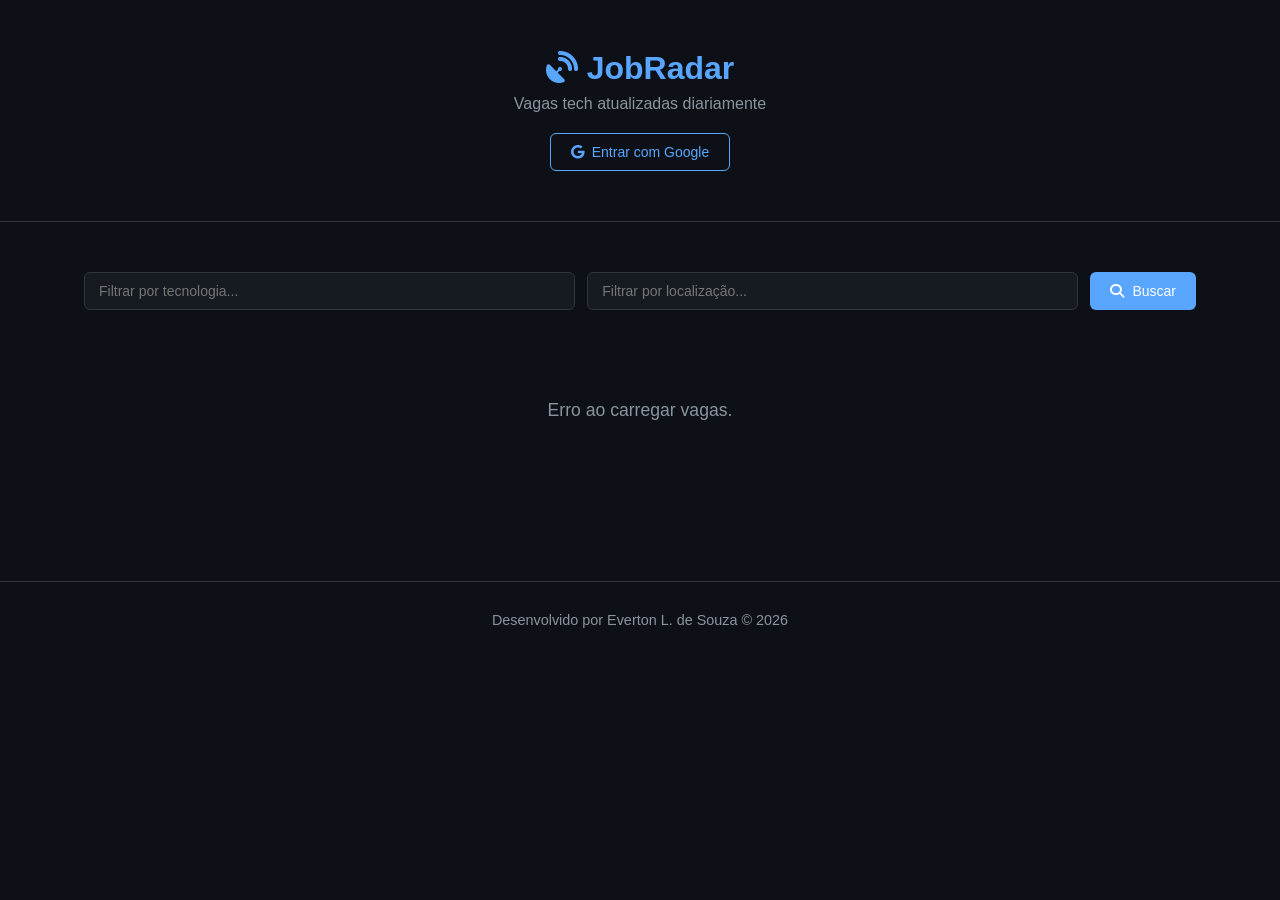
<file: docs-web/index.html>
<!DOCTYPE html>
<html lang="pt-BR">
<head>
    <meta charset="UTF-8">
    <meta name="viewport" content="width=device-width, initial-scale=1.0">
    <title>JobRadar — Vagas Tech</title>
    <link rel="stylesheet" href="style.css">
    <link rel="stylesheet" href="https://cdnjs.cloudflare.com/ajax/libs/font-awesome/6.5.0/css/all.min.css">
</head>
<body>
    <header>
        <div class="container">
            <h1><i class="fas fa-satellite-dish"></i> JobRadar</h1>
            <p>Vagas tech atualizadas diariamente</p>
            <div class="header-actions">
                <div id="auth-section">
                    <button id="btn-login" class="btn-outline">
                        <i class="fab fa-google"></i> Entrar com Google
                    </button>
                </div>
            </div>
        </div>
    </header>

    <main class="container">
        <div class="filters">
            <input type="text" id="filter-tech" placeholder="Filtrar por tecnologia..." />
            <input type="text" id="filter-location" placeholder="Filtrar por localização..." />
            <button id="btn-search" class="btn-primary">
                <i class="fas fa-search"></i> Buscar
            </button>
        </div>

        <div id="jobs-grid" class="jobs-grid">
            <div class="loading">
                <i class="fas fa-circle-notch fa-spin"></i> Carregando vagas...
            </div>
        </div>

        <div id="favorites-section" style="display:none">
            <h2><i class="fas fa-star"></i> Meus Favoritos</h2>
            <div id="favorites-grid" class="jobs-grid"></div>
        </div>
    </main>

    <footer>
        <p>Desenvolvido por Everton L. de Souza &copy; 2026</p>
    </footer>

    <script src="script.js"></script>
</body>
</html>
</file>
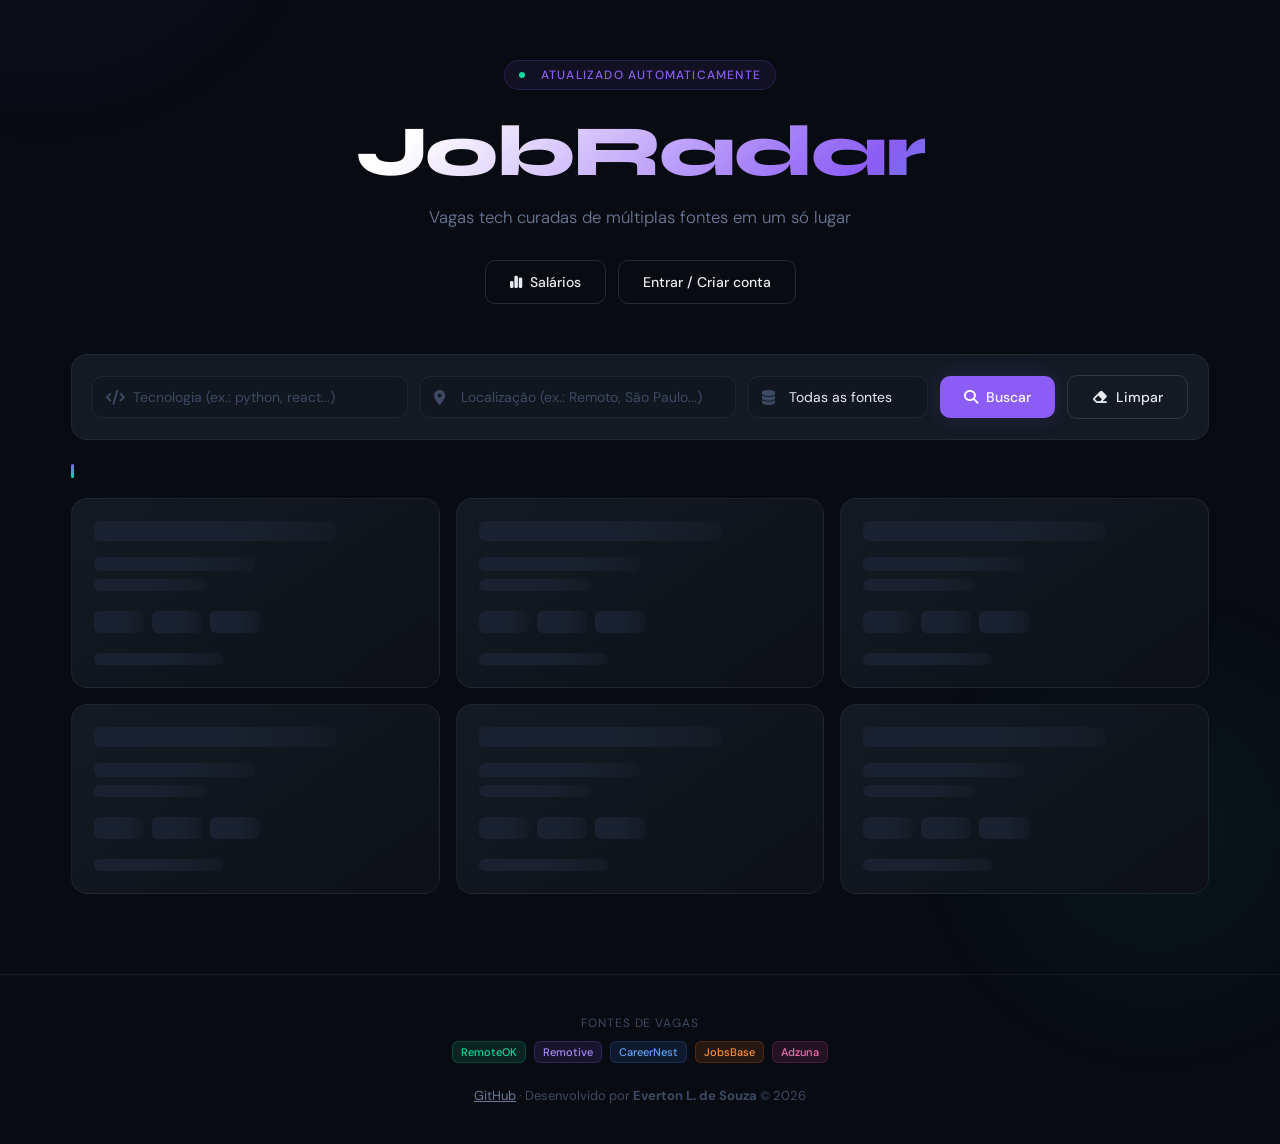
<file: docs/index.html>
<!DOCTYPE html>
<html lang="pt-BR">
<head>
    <meta charset="UTF-8">
    <meta name="viewport" content="width=device-width, initial-scale=1.0">
    <title>JobRadar — Vagas de tecnologia em um só lugar</title>
    <meta name="description" content="O JobRadar agrega vagas de tecnologia de múltiplas fontes, com filtros, favoritos e alertas personalizados.">
    <meta name="theme-color" content="#080b12">
    <meta property="og:type" content="website">
    <meta property="og:title" content="JobRadar — Vagas Tech">
    <meta property="og:description" content="Vagas de tecnologia de múltiplas fontes em um só lugar, com favoritos e alertas.">
    <meta property="og:locale" content="pt_BR">
    <link rel="preconnect" href="https://cdnjs.cloudflare.com" crossorigin>
    <link rel="stylesheet" href="style.css?v=20261101">
    <link rel="stylesheet" href="https://cdnjs.cloudflare.com/ajax/libs/font-awesome/6.5.0/css/all.min.css">
    <link rel="icon" href="data:image/svg+xml,<svg xmlns='http://www.w3.org/2000/svg' viewBox='0 0 100 100'><text y='.9em' font-size='90'>📡</text></svg>">
</head>
<body>
    <a class="skip-link" href="#vagas">Pular para as vagas</a>

    <header>
        <div class="container">
            <div class="header-eyebrow"><span aria-hidden="true"></span>Atualizado automaticamente</div>
            <h1>JobRadar</h1>
            <p>Vagas tech curadas de múltiplas fontes em um só lugar</p>
            <div class="header-actions">
                <a class="btn-outline btn-salary-link" href="salaries.html">
                    <i class="fas fa-chart-simple" aria-hidden="true"></i> Salários
                </a>
                <div id="auth-section">
                    <button id="btn-login" class="btn-outline" type="button">
                        <i class="fas fa-right-to-bracket" aria-hidden="true"></i> Entrar / Criar conta
                    </button>
                </div>
            </div>
        </div>
    </header>

    <main class="container">
        <form class="filters-wrapper" id="filters-form" role="search" aria-label="Filtrar vagas">
            <div class="filter-input-wrapper">
                <i class="fas fa-code" aria-hidden="true"></i>
                <label class="sr-only" for="filter-tech">Tecnologia</label>
                <input type="search" id="filter-tech" placeholder="Tecnologia (ex.: python, react...)" autocomplete="off">
            </div>
            <div class="filter-input-wrapper">
                <i class="fas fa-map-marker-alt" aria-hidden="true"></i>
                <label class="sr-only" for="filter-location">Localização</label>
                <input type="search" id="filter-location" placeholder="Localização (ex.: Remoto, São Paulo...)" autocomplete="off">
            </div>
            <div class="filter-input-wrapper filter-source-wrapper">
                <i class="fas fa-database" aria-hidden="true"></i>
                <label class="sr-only" for="filter-source">Fonte</label>
                <select id="filter-source">
                    <option value="">Todas as fontes</option>
                    <option value="RemoteOK">RemoteOK</option>
                    <option value="Remotive">Remotive</option>
                    <option value="CareerNest">CareerNest</option>
                    <option value="JobsBase">JobsBase</option>
                    <option value="Adzuna">Adzuna</option>
                </select>
            </div>
            <button id="btn-search" class="btn-primary" type="submit">
                <i class="fas fa-search" aria-hidden="true"></i> Buscar
            </button>
            <button id="btn-clear" class="btn-outline" type="button">
                <i class="fas fa-eraser" aria-hidden="true"></i> Limpar
            </button>
        </form>

        <p id="job-counter" class="job-counter" role="status" aria-live="polite"></p>

        <section id="vagas" aria-label="Lista de vagas">
            <div id="jobs-grid" class="jobs-grid">
                <div class="loading">
                    <i class="fas fa-circle-notch fa-spin" aria-hidden="true"></i>
                    <p>Carregando vagas...</p>
                </div>
            </div>
            <div id="load-more-container" class="load-more-container"></div>
        </section>

        <section id="favorites-section" hidden aria-label="Meus favoritos">
            <h2><i class="fas fa-star" aria-hidden="true"></i> Meus Favoritos</h2>
            <div id="favorites-grid" class="jobs-grid"></div>
            <p id="favorites-empty" class="loading-sub" hidden>Você ainda não favoritou nenhuma vaga. Toque na estrela de um card para salvar aqui.</p>
        </section>

        <section id="alerts-section" hidden aria-label="Meus alertas de vagas">
            <h2><i class="fas fa-bell" aria-hidden="true"></i> Meus Alertas</h2>
            <p class="alerts-hint">Crie um alerta com os filtros atuais e seja avisado quando novas vagas compatíveis forem importadas.</p>
            <form id="alert-form" class="alert-form">
                <label> Tecnologia <input type="text" id="alert-tech" placeholder="Ex.: React" maxlength="100"></label>
                <label> Localização <input type="text" id="alert-location" placeholder="Ex.: Remoto" maxlength="200"></label>
                <label> Fonte
                    <select id="alert-source">
                        <option value="">Todas</option>
                        <option value="RemoteOK">RemoteOK</option>
                        <option value="Remotive">Remotive</option>
                        <option value="CareerNest">CareerNest</option>
                        <option value="JobsBase">JobsBase</option>
                        <option value="Adzuna">Adzuna</option>
                    </select>
                </label>
                <button class="btn-primary" type="submit"><i class="fas fa-plus" aria-hidden="true"></i> Criar alerta</button>
            </form>
            <ul id="alerts-list" class="alerts-list"></ul>
        </section>
    </main>

    <footer>
        <div class="container">
            <div class="footer-sources">
                <span class="footer-sources-title">Fontes de vagas</span>
                <div class="footer-sources-list">
                    <span class="source-badge" data-source="RemoteOK">RemoteOK</span>
                    <span class="source-badge" data-source="Remotive">Remotive</span>
                    <span class="source-badge" data-source="CareerNest">CareerNest</span>
                    <span class="source-badge" data-source="JobsBase">JobsBase</span>
                    <span class="source-badge" data-source="Adzuna">Adzuna</span>
                </div>
            </div>
            <p>
                <a href="https://github.com/evertonldesouza/JobRadar" target="_blank" rel="noopener noreferrer">GitHub</a> ·
                Desenvolvido por <strong>Everton L. de Souza</strong> &copy; 2026
            </p>
        </div>
    </footer>

    <dialog id="auth-dialog" aria-labelledby="auth-title">
        <div class="auth-dialog-body">
            <button class="auth-close" id="auth-close" type="button" aria-label="Fechar"><i class="fas fa-xmark" aria-hidden="true"></i></button>
            <h2 id="auth-title">Acesse sua conta</h2>
            <div class="auth-tabs" role="tablist" aria-label="Entrar ou criar conta">
                <button type="button" role="tab" aria-selected="true" id="tab-login" class="auth-tab active">Entrar</button>
                <button type="button" role="tab" aria-selected="false" id="tab-register" class="auth-tab">Criar conta</button>
            </div>

            <form id="form-login" class="auth-form">
                <label>Email <input type="email" id="login-email" required autocomplete="email" placeholder="voce@exemplo.com"></label>
                <label>Senha <input type="password" id="login-password" required autocomplete="current-password" placeholder="Sua senha"></label>
                <p class="auth-error" id="login-error" role="alert" hidden></p>
                <button class="btn-primary" type="submit">Entrar</button>
                <button class="auth-link" id="link-forgot" type="button">Esqueci minha senha</button>
            </form>

            <form id="form-forgot" class="auth-form" hidden>
                <p class="auth-note" style="text-align:left;margin:0">Informe seu email e enviaremos um link (válido por 1 hora) para criar uma nova senha.</p>
                <label>Email <input type="email" id="forgot-email" autocomplete="email" placeholder="voce@exemplo.com"></label>
                <p class="auth-error" id="forgot-error" role="alert" hidden></p>
                <button class="btn-primary" type="submit">Enviar link de recuperação</button>
                <button class="auth-link" id="link-back-login" type="button">Voltar ao login</button>
            </form>

            <form id="form-reset" class="auth-form" hidden>
                <p class="auth-note" style="text-align:left;margin:0">Crie sua nova senha (mín. 8 caracteres, com letras e números).</p>
                <label>Email <input type="email" id="reset-email" autocomplete="email" placeholder="voce@exemplo.com"></label>
                <label>Nova senha <input type="password" id="reset-password" autocomplete="new-password" minlength="8" placeholder="Nova senha"></label>
                <p class="auth-error" id="reset-error" role="alert" hidden></p>
                <button class="btn-primary" type="submit">Redefinir senha</button>
            </form>

            <form id="form-register" class="auth-form" hidden>
                <label>Nome <input type="text" id="register-name" required autocomplete="name" maxlength="200" placeholder="Seu nome"></label>
                <label>Email <input type="email" id="register-email" required autocomplete="email" placeholder="voce@exemplo.com"></label>
                <label>Senha <input type="password" id="register-password" required autocomplete="new-password" minlength="8" placeholder="Mín. 8 caracteres, com letras e números"></label>
                <p class="auth-error" id="register-error" role="alert" hidden></p>
                <button class="btn-primary" type="submit">Criar conta</button>
            </form>

            <div class="auth-divider"><span>ou</span></div>
            <button id="btn-google" class="btn-outline btn-google" type="button">
                <i class="fab fa-google" aria-hidden="true"></i> Continuar com Google
            </button>
            <p class="auth-note">Ao continuar, você concorda em salvar favoritos e alertas na sua conta.</p>
        </div>
    </dialog>

    <div id="toast" class="toast" role="status" aria-live="polite" hidden></div>
    <noscript><p style="text-align:center;padding:16px">O JobRadar precisa de JavaScript para carregar as vagas.</p></noscript>
    <script src="script.js?v=20261101"></script>
</body>
</html>
</file>
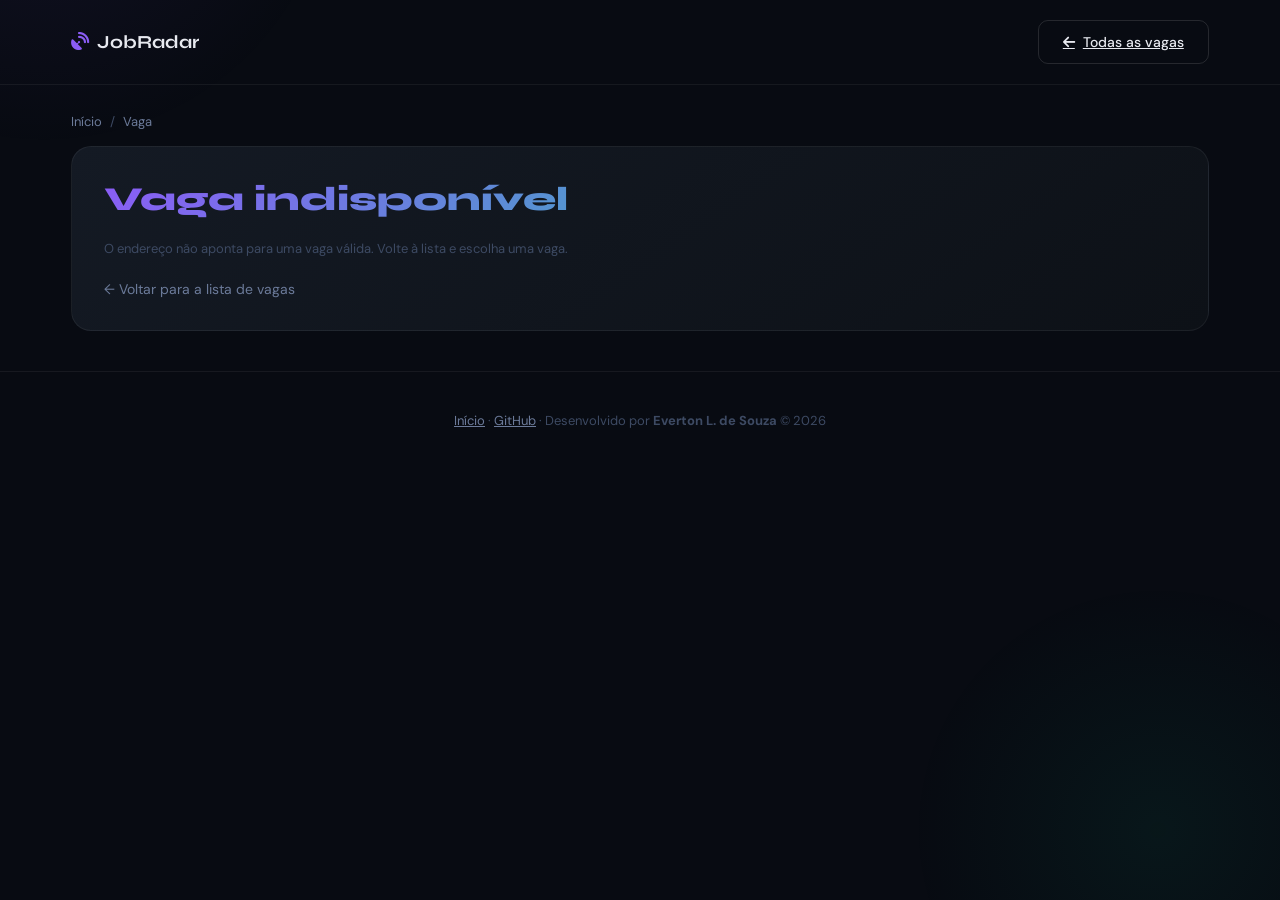
<file: docs/job.html>
<!DOCTYPE html>
<html lang="pt-BR">
<head>
    <meta charset="UTF-8">
    <meta name="viewport" content="width=device-width, initial-scale=1.0">
    <title>Detalhes da vaga — JobRadar</title>
    <meta name="description" content="Detalhes da vaga: empresa, localização, tecnologias e link para se candidatar. Agregado pelo JobRadar.">
    <meta name="theme-color" content="#080b12">
    <meta property="og:type" content="article">
    <meta property="og:title" content="Detalhes da vaga — JobRadar">
    <meta property="og:description" content="Detalhes da vaga: empresa, localização, tecnologias e link para se candidatar.">
    <meta property="og:locale" content="pt_BR">
    <meta name="twitter:card" content="summary">
    <link rel="preconnect" href="https://cdnjs.cloudflare.com" crossorigin>
    <link rel="stylesheet" href="style.css?v=20261101">
    <link rel="stylesheet" href="https://cdnjs.cloudflare.com/ajax/libs/font-awesome/6.5.0/css/all.min.css">
    <link rel="icon" href="data:image/svg+xml,<svg xmlns='http://www.w3.org/2000/svg' viewBox='0 0 100 100'><text y='.9em' font-size='90'>📡</text></svg>">
</head>
<body>
    <a class="skip-link" href="#vaga">Pular para os detalhes da vaga</a>

    <header class="detail-topbar">
        <div class="container detail-topbar-inner">
            <a class="detail-brand" href="index.html">
                <i class="fas fa-satellite-dish" aria-hidden="true"></i> JobRadar
            </a>
            <nav class="detail-nav" aria-label="Navegação principal">
                <a class="btn-outline" href="index.html">
                    <i class="fas fa-arrow-left" aria-hidden="true"></i> Todas as vagas
                </a>
            </nav>
        </div>
    </header>

    <main class="container" id="vaga">
        <nav class="breadcrumb" aria-label="Você está em">
            <a href="index.html">Início</a>
            <span aria-hidden="true">/</span>
            <span id="breadcrumb-current">Vaga</span>
        </nav>

        <p class="sr-only" id="detail-status" role="status" aria-live="polite"></p>

        <article id="job-detail" class="detail-card" aria-busy="true">
            <div class="loading">
                <i class="fas fa-circle-notch fa-spin" aria-hidden="true"></i>
                <p>Carregando detalhes da vaga...</p>
            </div>
        </article>

        <section id="similar-section" aria-labelledby="similar-title" hidden>
            <h2 id="similar-title" class="section-title">Vagas parecidas</h2>
            <div id="similar-grid" class="jobs-grid"></div>
        </section>
    </main>

    <footer>
        <div class="container">
            <p>
                <a href="index.html">Início</a> ·
                <a href="https://github.com/evertonldesouza/JobRadar" target="_blank" rel="noopener noreferrer">GitHub</a> ·
                Desenvolvido por <strong>Everton L. de Souza</strong> &copy; 2026
            </p>
        </div>
    </footer>

    <div id="toast" class="toast" role="status" aria-live="polite" hidden></div>
    <noscript><p style="text-align:center;padding:16px">O JobRadar precisa de JavaScript para exibir os detalhes da vaga.</p></noscript>
    <script src="job.js?v=20261101"></script>
</body>
</html>
</file>
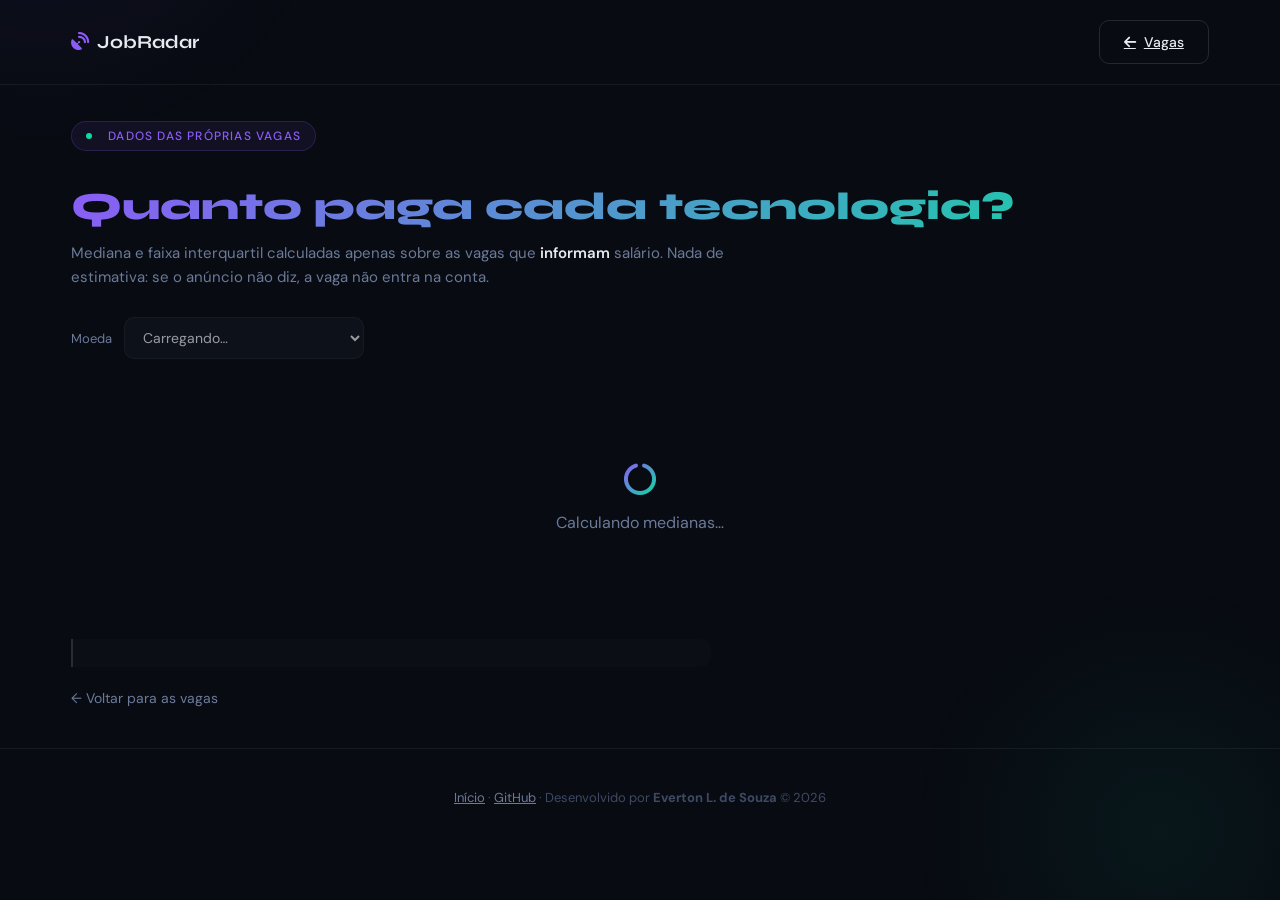
<file: docs/salaries.html>
<!DOCTYPE html>
<html lang="pt-BR">
<head>
    <meta charset="UTF-8">
    <meta name="viewport" content="width=device-width, initial-scale=1.0">
    <title>Salários por tecnologia — JobRadar</title>
    <meta name="description" content="Comparativo salarial por tecnologia nas vagas de tecnologia agregadas pelo JobRadar: mediana, faixa interquartil e cobertura dos dados.">
    <meta name="theme-color" content="#080b12">
    <meta property="og:type" content="website">
    <meta property="og:title" content="Salários por tecnologia — JobRadar">
    <meta property="og:description" content="Mediana salarial por tecnologia nas vagas reais agregadas pelo JobRadar.">
    <meta property="og:locale" content="pt_BR">
    <link rel="preconnect" href="https://cdnjs.cloudflare.com" crossorigin>
    <link rel="stylesheet" href="style.css?v=20261101">
    <link rel="stylesheet" href="https://cdnjs.cloudflare.com/ajax/libs/font-awesome/6.5.0/css/all.min.css">
    <link rel="icon" href="data:image/svg+xml,<svg xmlns='http://www.w3.org/2000/svg' viewBox='0 0 100 100'><text y='.9em' font-size='90'>📡</text></svg>">
</head>
<body>
    <a class="skip-link" href="#salarios">Pular para o comparativo</a>

    <header class="detail-topbar">
        <div class="container detail-topbar-inner">
            <a class="detail-brand" href="index.html">
                <i class="fas fa-satellite-dish" aria-hidden="true"></i> JobRadar
            </a>
            <nav class="detail-nav" aria-label="Navegação principal">
                <a class="btn-outline" href="index.html">
                    <i class="fas fa-arrow-left" aria-hidden="true"></i> Vagas
                </a>
            </nav>
        </div>
    </header>

    <main class="container" id="salarios">
        <div class="salary-hero">
            <p class="header-eyebrow"><span aria-hidden="true"></span>Dados das próprias vagas</p>
            <h1>Quanto paga cada tecnologia?</h1>
            <p class="salary-subtitle">
                Mediana e faixa interquartil calculadas apenas sobre as vagas que <strong>informam</strong> salário.
                Nada de estimativa: se o anúncio não diz, a vaga não entra na conta.
            </p>
        </div>

        <p id="salary-status" class="sr-only" role="status" aria-live="polite"></p>

        <div class="salary-controls">
            <label for="salary-currency">Moeda</label>
            <select id="salary-currency" disabled>
                <option value="">Carregando…</option>
            </select>
            <p id="salary-coverage" class="salary-coverage"></p>
        </div>

        <section id="salary-chart" aria-label="Salários por tecnologia" aria-busy="true">
            <div class="loading">
                <i class="fas fa-circle-notch fa-spin" aria-hidden="true"></i>
                <p>Calculando medianas…</p>
            </div>
        </section>

        <p id="salary-disclaimer" class="salary-disclaimer"></p>

        <a class="detail-back" href="index.html">← Voltar para as vagas</a>
    </main>

    <footer>
        <div class="container">
            <p>
                <a href="index.html">Início</a> ·
                <a href="https://github.com/evertonldesouza/JobRadar" target="_blank" rel="noopener noreferrer">GitHub</a> ·
                Desenvolvido por <strong>Everton L. de Souza</strong> &copy; 2026
            </p>
        </div>
    </footer>

    <div id="toast" class="toast" role="status" aria-live="polite" hidden></div>
    <noscript><p style="text-align:center;padding:16px">O JobRadar precisa de JavaScript para calcular o comparativo.</p></noscript>
    <script src="salaries.js?v=20261101"></script>
</body>
</html>
</file>
<file: docs-web/style.css>
:root {
    --bg: #0d1117;
    --surface: #161b22;
    --border: #30363d;
    --text: #c9d1d9;
    --text-muted: #8b949e;
    --accent: #58a6ff;
    --success: #3fb950;
    --warning: #d29922;
}

* { box-sizing: border-box; margin: 0; padding: 0; }

body {
    background: var(--bg);
    color: var(--text);
    font-family: 'Segoe UI', sans-serif;
    min-height: 100vh;
}

.container {
    width: 90%;
    max-width: 1200px;
    margin: 0 auto;
    padding: 20px;
}

header {
    border-bottom: 1px solid var(--border);
    padding: 30px 0;
    text-align: center;
}

header h1 {
    font-size: 2rem;
    color: var(--accent);
    margin-bottom: 8px;
}

header p {
    color: var(--text-muted);
    margin-bottom: 20px;
}

.header-actions {
    display: flex;
    justify-content: center;
    gap: 12px;
}

.btn-primary {
    background: var(--accent);
    color: #fff;
    border: none;
    padding: 10px 20px;
    border-radius: 6px;
    cursor: pointer;
    font-size: 14px;
    display: flex;
    align-items: center;
    gap: 8px;
}

.btn-outline {
    background: transparent;
    color: var(--accent);
    border: 1px solid var(--accent);
    padding: 10px 20px;
    border-radius: 6px;
    cursor: pointer;
    font-size: 14px;
    display: flex;
    align-items: center;
    gap: 8px;
}

.btn-outline:hover { background: var(--accent); color: #fff; }

.filters {
    display: flex;
    gap: 12px;
    margin: 30px 0;
    flex-wrap: wrap;
}

.filters input {
    flex: 1;
    min-width: 200px;
    background: var(--surface);
    border: 1px solid var(--border);
    color: var(--text);
    padding: 10px 14px;
    border-radius: 6px;
    font-size: 14px;
}

.filters input:focus {
    outline: none;
    border-color: var(--accent);
}

.jobs-grid {
    display: grid;
    grid-template-columns: repeat(auto-fill, minmax(320px, 1fr));
    gap: 20px;
    margin-bottom: 40px;
}

.job-card {
    background: var(--surface);
    border: 1px solid var(--border);
    border-radius: 10px;
    padding: 20px;
    transition: border-color 0.2s, transform 0.2s;
}

.job-card:hover {
    border-color: var(--accent);
    transform: translateY(-3px);
}

.job-card-header {
    display: flex;
    justify-content: space-between;
    align-items: flex-start;
    margin-bottom: 10px;
}

.job-title {
    font-size: 1rem;
    font-weight: 600;
    color: var(--accent);
    text-decoration: none;
    flex: 1;
}

.job-title:hover { text-decoration: underline; }

.btn-favorite {
    background: transparent;
    border: none;
    color: var(--text-muted);
    cursor: pointer;
    font-size: 18px;
    padding: 4px;
    transition: color 0.2s;
}

.btn-favorite:hover { color: var(--warning); }
.btn-favorite.active { color: var(--warning); }

.job-company {
    font-size: 0.9rem;
    color: var(--text-muted);
    margin-bottom: 6px;
}

.job-location {
    font-size: 0.85rem;
    color: var(--text-muted);
    margin-bottom: 12px;
}

.job-location i { margin-right: 4px; }

.job-tags {
    display: flex;
    flex-wrap: wrap;
    gap: 6px;
    margin-bottom: 14px;
}

.tag {
    background: var(--bg);
    border: 1px solid var(--border);
    color: var(--text-muted);
    padding: 3px 8px;
    border-radius: 4px;
    font-size: 11px;
}

.job-footer {
    display: flex;
    justify-content: space-between;
    align-items: center;
    font-size: 12px;
    color: var(--text-muted);
}

.source-badge {
    background: var(--bg);
    border: 1px solid var(--border);
    padding: 3px 8px;
    border-radius: 4px;
}

.loading {
    grid-column: 1 / -1;
    text-align: center;
    padding: 60px;
    color: var(--text-muted);
    font-size: 1.1rem;
}

#favorites-section {
    margin-top: 40px;
    padding-top: 40px;
    border-top: 1px solid var(--border);
}

#favorites-section h2 {
    color: var(--accent);
    margin-bottom: 20px;
    font-size: 1.3rem;
}

footer {
    text-align: center;
    padding: 30px 0;
    border-top: 1px solid var(--border);
    color: var(--text-muted);
    font-size: 0.9rem;
    margin-top: 40px;
}
</file>
<file: docs/style.css>
@import url('https://fonts.googleapis.com/css2?family=Syne:wght@400;600;700;800&family=DM+Sans:wght@300;400;500&display=swap');

:root {
    --bg: #080b12;
    --bg-2: #0d1117;
    --bg-3: #111720;
    --surface: #141a24;
    --surface-2: #1a2232;
    --border: rgba(255,255,255,0.06);
    --border-hover: rgba(255,255,255,0.12);
    --text: #e8eaf0;
    --text-muted: #6b7a99;
    --text-dim: #3d4a63;

    --purple: #8b5cf6;
    --purple-glow: rgba(139,92,246,0.15);
    --purple-dim: rgba(139,92,246,0.08);
    --green: #10d9a0;
    --green-glow: rgba(16,217,160,0.15);
    --orange: #f97316;
    --orange-glow: rgba(249,115,22,0.15);

    --gradient-hero: linear-gradient(135deg, #8b5cf6 0%, #10d9a0 100%);
    --gradient-card: linear-gradient(145deg, #141a24 0%, #0d1117 100%);
}

* { box-sizing: border-box; margin: 0; padding: 0; }

body {
    background: var(--bg);
    color: var(--text);
    font-family: 'DM Sans', sans-serif;
    min-height: 100vh;
    overflow-x: hidden;
}

body::before {
    content: '';
    position: fixed;
    top: -50%;
    left: -20%;
    width: 600px;
    height: 600px;
    background: radial-gradient(circle, rgba(139,92,246,0.08) 0%, transparent 70%);
    pointer-events: none;
    z-index: 0;
}

body::after {
    content: '';
    position: fixed;
    bottom: -20%;
    right: -10%;
    width: 500px;
    height: 500px;
    background: radial-gradient(circle, rgba(16,217,160,0.06) 0%, transparent 70%);
    pointer-events: none;
    z-index: 0;
}

.container {
    width: 92%;
    max-width: 1280px;
    margin: 0 auto;
    padding: 0 20px;
    position: relative;
    z-index: 1;
}

/* HEADER */
header {
    padding: 60px 0 50px;
    text-align: center;
    position: relative;
}

.header-eyebrow {
    display: inline-flex;
    align-items: center;
    gap: 8px;
    background: var(--purple-dim);
    border: 1px solid rgba(139,92,246,0.2);
    color: var(--purple);
    font-size: 12px;
    font-weight: 500;
    letter-spacing: 0.1em;
    text-transform: uppercase;
    padding: 6px 14px;
    border-radius: 100px;
    margin-bottom: 24px;
}

.header-eyebrow::before {
    content: '';
    width: 6px;
    height: 6px;
    background: var(--green);
    border-radius: 50%;
    animation: pulse 2s ease-in-out infinite;
}

@keyframes pulse {
    0%, 100% { opacity: 1; transform: scale(1); }
    50% { opacity: 0.5; transform: scale(0.8); }
}

header h1 {
    font-family: 'Syne', sans-serif;
    font-size: clamp(2.8rem, 6vw, 4.5rem);
    font-weight: 800;
    line-height: 1.05;
    letter-spacing: -0.03em;
    margin-bottom: 16px;
    background: linear-gradient(135deg, #ffffff 30%, #8b5cf6 70%, #10d9a0 100%);
    -webkit-background-clip: text;
    -webkit-text-fill-color: transparent;
    background-clip: text;
}

header p {
    font-size: 1.05rem;
    color: var(--text-muted);
    margin-bottom: 32px;
    font-weight: 300;
}

.header-actions {
    display: flex;
    justify-content: center;
    gap: 12px;
    flex-wrap: wrap;
}

/* BUTTONS */
.btn-primary {
    background: var(--purple);
    color: #fff;
    border: none;
    padding: 12px 24px;
    border-radius: 10px;
    cursor: pointer;
    font-size: 14px;
    font-weight: 500;
    font-family: 'DM Sans', sans-serif;
    display: inline-flex;
    align-items: center;
    gap: 8px;
    transition: all 0.2s ease;
    box-shadow: 0 0 20px var(--purple-glow);
}

.btn-primary:hover {
    background: #7c3aed;
    box-shadow: 0 0 30px rgba(139,92,246,0.3);
    transform: translateY(-1px);
}

.btn-outline {
    background: transparent;
    color: var(--text);
    border: 1px solid var(--border-hover);
    padding: 12px 24px;
    border-radius: 10px;
    cursor: pointer;
    font-size: 14px;
    font-weight: 500;
    font-family: 'DM Sans', sans-serif;
    display: inline-flex;
    align-items: center;
    gap: 8px;
    transition: all 0.2s ease;
}

.btn-outline:hover {
    border-color: var(--purple);
    color: var(--purple);
    background: var(--purple-dim);
}

/* FILTERS */
.filters-wrapper {
    background: var(--surface);
    border: 1px solid var(--border);
    border-radius: 16px;
    padding: 20px;
    margin: 0 0 24px;
    display: flex;
    gap: 12px;
    align-items: center;
    flex-wrap: wrap;
}

.filter-input-wrapper {
    flex: 1;
    min-width: 200px;
    position: relative;
}

.filter-input-wrapper i {
    position: absolute;
    left: 14px;
    top: 50%;
    transform: translateY(-50%);
    color: var(--text-dim);
    font-size: 15px;
    pointer-events: none;
    z-index: 1;
}

.filter-input-wrapper input {
    width: 100%;
    background: var(--bg-3);
    border: 1px solid var(--border);
    color: var(--text);
    padding: 11px 14px 11px 40px;
    border-radius: 10px;
    font-size: 14px;
    font-family: 'DM Sans', sans-serif;
    transition: border-color 0.2s;
}

.filter-input-wrapper input::placeholder { color: var(--text-dim); }

.filter-input-wrapper input:focus,
.filter-input-wrapper select:focus {
    outline: none;
    border-color: var(--purple);
    background: var(--surface-2);
}

.filter-input-wrapper select {
    width: 100%;
    background: var(--bg-3);
    border: 1px solid var(--border);
    color: var(--text);
    padding: 11px 14px 11px 40px;
    border-radius: 10px;
    font-size: 14px;
    font-family: 'DM Sans', sans-serif;
    transition: border-color 0.2s;
    appearance: none;
    cursor: pointer;
}

.filter-source-wrapper {
    min-width: 180px;
    flex: 0 0 auto;
}

/* JOB COUNTER */
.job-counter {
    color: var(--text-muted);
    font-size: 13px;
    margin-bottom: 20px;
    display: flex;
    align-items: center;
    gap: 8px;
}

.job-counter::before {
    content: '';
    width: 3px;
    height: 14px;
    background: var(--gradient-hero);
    border-radius: 2px;
}

/* JOB CARDS GRID */
.jobs-grid {
    display: grid;
    grid-template-columns: repeat(auto-fill, minmax(340px, 1fr));
    gap: 16px;
    margin-bottom: 40px;
}

/* JOB CARD */
.job-card {
    background: var(--gradient-card);
    border: 1px solid var(--border);
    border-radius: 16px;
    padding: 22px;
    transition: all 0.25s ease;
    position: relative;
    overflow: hidden;
    cursor: default;
}

.job-card::before {
    content: '';
    position: absolute;
    inset: 0;
    border-radius: 16px;
    background: linear-gradient(135deg, var(--purple-dim), transparent);
    opacity: 0;
    transition: opacity 0.25s ease;
}

.job-card:hover {
    border-color: rgba(139,92,246,0.3);
    transform: translateY(-3px);
    box-shadow: 0 12px 40px rgba(0,0,0,0.4), 0 0 0 1px rgba(139,92,246,0.1);
}

.job-card:hover::before { opacity: 1; }

.job-card-header {
    display: flex;
    justify-content: space-between;
    align-items: flex-start;
    margin-bottom: 12px;
    position: relative;
}

.job-title {
    font-family: 'Syne', sans-serif;
    font-size: 1rem;
    font-weight: 600;
    color: var(--text);
    text-decoration: none;
    line-height: 1.3;
    flex: 1;
    transition: color 0.2s;
}

.job-title:hover { color: var(--purple); }

.btn-favorite {
    background: transparent;
    border: none;
    color: var(--text-dim);
    cursor: pointer;
    font-size: 16px;
    padding: 4px 6px;
    transition: all 0.2s;
    border-radius: 6px;
    flex-shrink: 0;
    margin-left: 8px;
}

.btn-favorite:hover {
    color: var(--orange);
    background: var(--orange-glow);
}

.btn-favorite.active { color: var(--orange); }

.job-meta {
    display: flex;
    flex-direction: column;
    gap: 5px;
    margin-bottom: 14px;
}

.job-company {
    font-size: 13px;
    color: var(--text-muted);
    display: flex;
    align-items: center;
    gap: 6px;
}

.job-company i { color: var(--text-dim); font-size: 13px; }

.job-location {
    font-size: 12px;
    color: var(--text-dim);
    display: flex;
    align-items: center;
    gap: 6px;
}

/* TECH TAGS */
.job-tags {
    display: flex;
    flex-wrap: wrap;
    gap: 6px;
    margin-bottom: 16px;
    min-height: 24px;
}

.tag {
    padding: 3px 10px;
    border-radius: 6px;
    font-size: 11px;
    font-weight: 500;
    letter-spacing: 0.02em;
    border: 1px solid;
}

.tag-csharp { background: rgba(139,92,246,0.12); color: #a78bfa; border-color: rgba(139,92,246,0.2); }
.tag-dotnet, .tag-net { background: rgba(139,92,246,0.12); color: #a78bfa; border-color: rgba(139,92,246,0.2); }
.tag-python { background: rgba(251,191,36,0.1); color: #fbbf24; border-color: rgba(251,191,36,0.2); }
.tag-javascript, .tag-js { background: rgba(251,191,36,0.1); color: #fbbf24; border-color: rgba(251,191,36,0.2); }
.tag-typescript, .tag-ts { background: rgba(59,130,246,0.12); color: #60a5fa; border-color: rgba(59,130,246,0.2); }
.tag-react { background: rgba(16,217,160,0.1); color: #10d9a0; border-color: rgba(16,217,160,0.2); }
.tag-java { background: rgba(249,115,22,0.1); color: #fb923c; border-color: rgba(249,115,22,0.2); }
.tag-go { background: rgba(16,217,160,0.1); color: #10d9a0; border-color: rgba(16,217,160,0.2); }
.tag-docker { background: rgba(59,130,246,0.12); color: #60a5fa; border-color: rgba(59,130,246,0.2); }
.tag-sql { background: rgba(249,115,22,0.1); color: #fb923c; border-color: rgba(249,115,22,0.2); }
.tag-default { background: rgba(255,255,255,0.05); color: var(--text-muted); border-color: var(--border); }

/* CARD FOOTER */
.job-footer {
    display: flex;
    justify-content: space-between;
    align-items: center;
    font-size: 12px;
    color: var(--text-dim);
    border-top: 1px solid var(--border);
    padding-top: 12px;
    margin-top: auto;
}

.source-badge {
    padding: 3px 8px;
    border-radius: 6px;
    font-size: 11px;
    font-weight: 500;
}

.source-badge[data-source="RemoteOK"] {
    background: rgba(16,217,160,0.12);
    border: 1px solid rgba(16,217,160,0.2);
    color: #10d9a0;
}

.source-badge[data-source="Remotive"] {
    background: rgba(139,92,246,0.12);
    border: 1px solid rgba(139,92,246,0.2);
    color: #a78bfa;
}

.source-badge[data-source="CareerNest"] {
    background: rgba(59,130,246,0.12);
    border: 1px solid rgba(59,130,246,0.2);
    color: #60a5fa;
}

.source-badge[data-source="JobsBase"] {
    background: rgba(249,115,22,0.12);
    border: 1px solid rgba(249,115,22,0.2);
    color: #fb923c;
}

.source-badge[data-source="Adzuna"] {
    background: rgba(236,72,153,0.12);
    border: 1px solid rgba(236,72,153,0.2);
    color: #f472b6;
}

.source-badge:not([data-source]) {
    background: var(--surface-2);
    border: 1px solid var(--border);
    color: var(--text-muted);
}

.source-badge {
    cursor: help;
    position: relative;
}

/* SKELETON LOADING */
.skeleton-card {
    pointer-events: none;
}

.skeleton-line {
    background: linear-gradient(90deg, var(--surface-2) 25%, var(--surface) 50%, var(--surface-2) 75%);
    background-size: 200% 100%;
    animation: shimmer 1.5s ease-in-out infinite;
    border-radius: 6px;
}

.skeleton-title {
    height: 20px;
    width: 75%;
    margin-bottom: 16px;
}

.skeleton-company {
    height: 14px;
    width: 50%;
    margin-bottom: 8px;
}

.skeleton-location {
    height: 12px;
    width: 35%;
    margin-bottom: 20px;
}

.skeleton-tags {
    display: flex;
    gap: 8px;
    margin-bottom: 20px;
}

.skeleton-tag {
    height: 22px;
    width: 50px;
    background: linear-gradient(90deg, var(--surface-2) 25%, var(--surface) 50%, var(--surface-2) 75%);
    background-size: 200% 100%;
    animation: shimmer 1.5s ease-in-out infinite;
    border-radius: 6px;
}

.skeleton-footer {
    height: 12px;
    width: 40%;
}

@keyframes shimmer {
    0% { background-position: 200% 0; }
    100% { background-position: -200% 0; }
}

/* EMPTY STATE */
.empty-state {
    grid-column: 1 / -1;
    text-align: center;
    padding: 80px 20px;
    color: var(--text-muted);
}

.empty-state i {
    font-size: 3rem;
    background: var(--gradient-hero);
    -webkit-background-clip: text;
    -webkit-text-fill-color: transparent;
    background-clip: text;
    margin-bottom: 20px;
}

.empty-state p {
    font-size: 1.1rem;
    margin-top: 8px;
}

/* FADE IN ANIMATION */
.fade-in-up {
    opacity: 0;
    transform: translateY(16px);
    animation: fadeInUp 0.4s ease forwards;
}

@keyframes fadeInUp {
    to {
        opacity: 1;
        transform: translateY(0);
    }
}

/* LOAD MORE */
.load-more-container {
    display: flex;
    justify-content: center;
    margin: 0 0 40px;
}

.btn-load-more {
    padding: 14px 48px;
    font-size: 14px;
}

.btn-load-more:disabled {
    opacity: 0.6;
    cursor: not-allowed;
}

/* LOADING */
.loading {
    grid-column: 1 / -1;
    text-align: center;
    padding: 80px 20px;
    color: var(--text-muted);
}

.loading p {
    margin-top: 16px;
    font-size: 1rem;
}

.loading-sub {
    font-size: 0.85rem !important;
    color: var(--text-dim) !important;
    max-width: 420px;
    margin: 8px auto 0 !important;
}

.wake-elapsed {
    font-size: 0.8rem !important;
    color: var(--text-muted) !important;
    margin-top: 6px !important;
}

.loading-error {
    display: flex;
    flex-direction: column;
    align-items: center;
}

.loading-error .btn-primary {
    margin-top: 24px;
}

.loading-bar {
    width: 240px;
    height: 2px;
    background: var(--surface-2);
    border-radius: 2px;
    margin: 20px auto 0;
    overflow: hidden;
}

.loading-bar-fill {
    height: 100%;
    width: 40%;
    background: var(--gradient-hero);
    border-radius: 2px;
    animation: loading-slide 1.5s ease-in-out infinite;
}

@keyframes loading-slide {
    0% { transform: translateX(-150%); }
    100% { transform: translateX(350%); }
}

.loading i {
    font-size: 2rem;
    background: var(--gradient-hero);
    -webkit-background-clip: text;
    -webkit-text-fill-color: transparent;
    background-clip: text;
}

/* FAVORITES */
#favorites-section {
    margin-top: 50px;
    padding-top: 40px;
    border-top: 1px solid var(--border);
}

#favorites-section h2 {
    font-family: 'Syne', sans-serif;
    font-size: 1.4rem;
    font-weight: 700;
    color: var(--text);
    margin-bottom: 24px;
    display: flex;
    align-items: center;
    gap: 10px;
}

#favorites-section h2 i { color: var(--orange); }

/* FOOTER */
footer {
    text-align: center;
    padding: 40px 0;
    border-top: 1px solid var(--border);
    color: var(--text-dim);
    font-size: 13px;
    margin-top: 40px;
    position: relative;
    z-index: 1;
}

.footer-sources {
    margin-bottom: 24px;
}

.footer-sources-title {
    display: block;
    font-size: 12px;
    color: var(--text-dim);
    text-transform: uppercase;
    letter-spacing: 0.08em;
    margin-bottom: 10px;
}

.footer-sources-list {
    display: flex;
    justify-content: center;
    gap: 8px;
    flex-wrap: wrap;
}
/* ===== v2 profissional: acessibilidade, diálogo de login, alertas e toast ===== */
.sr-only {
    position: absolute; width: 1px; height: 1px; padding: 0; margin: -1px;
    overflow: hidden; clip: rect(0, 0, 0, 0); white-space: nowrap; border: 0;
}
.skip-link {
    position: absolute; left: 16px; top: -48px; z-index: 20;
    background: var(--surface-2); color: var(--text); padding: 10px 16px; border-radius: 8px;
    transition: top .2s ease;
}
.skip-link:focus { top: 12px; }
:focus-visible { outline: 2px solid var(--green); outline-offset: 2px; }
[hidden] { display: none !important; }

.user-chip { color: var(--text-muted); font-size: 14px; margin-right: 10px; }
#auth-section { display: inline-flex; align-items: center; gap: 8px; flex-wrap: wrap; justify-content: center; }

#favorites-section h2, #alerts-section h2 {
    font-family: 'Syne', sans-serif; font-size: 1.4rem; margin-bottom: 16px;
}
#alerts-section { margin-top: 40px; padding-top: 32px; border-top: 1px solid var(--border); }
.alerts-hint { color: var(--text-muted); font-size: 14px; margin-bottom: 16px; }
.alert-form { display: flex; gap: 12px; flex-wrap: wrap; align-items: end; margin-bottom: 20px; }
.alert-form label { display: flex; flex-direction: column; gap: 6px; font-size: 13px; color: var(--text-muted); }
.alert-form input, .alert-form select {
    background: var(--bg-3); border: 1px solid var(--border); color: var(--text);
    padding: 11px 14px; border-radius: 10px; font: inherit; font-size: 14px;
}
.alerts-list { list-style: none; display: flex; flex-direction: column; gap: 8px; }
.alert-item {
    display: flex; justify-content: space-between; align-items: center; gap: 12px;
    background: var(--surface); border: 1px solid var(--border); border-radius: 10px; padding: 12px 16px;
}
.btn-alert-delete { padding: 8px 14px; font-size: 13px; }

dialog#auth-dialog {
    border: 1px solid var(--border-hover); border-radius: 20px; padding: 0;
    background: var(--bg-2); color: var(--text); width: min(440px, calc(100vw - 32px));
    box-shadow: 0 24px 80px rgba(0,0,0,.55);
}
dialog#auth-dialog::backdrop { background: rgba(3, 6, 12, .72); backdrop-filter: blur(4px); }
.auth-dialog-body { padding: 28px; position: relative; }
.auth-dialog-body h2 { font-family: 'Syne', sans-serif; margin-bottom: 20px; }
.auth-close {
    position: absolute; top: 16px; right: 16px; background: transparent; border: 0;
    color: var(--text-muted); cursor: pointer; font-size: 18px; padding: 6px;
}
.auth-tabs { display: grid; grid-template-columns: 1fr 1fr; gap: 8px; margin-bottom: 20px; }
.auth-tab {
    padding: 10px; border-radius: 10px; border: 1px solid var(--border);
    background: var(--bg-3); color: var(--text-muted); cursor: pointer; font: inherit;
}
.auth-tab.active { color: var(--text); border-color: rgba(139,92,246,.45); background: var(--purple-dim); }
.auth-form { display: flex; flex-direction: column; gap: 14px; }
.auth-form label { display: flex; flex-direction: column; gap: 6px; font-size: 13px; color: var(--text-muted); }
.auth-form input {
    background: var(--bg-3); border: 1px solid var(--border); color: var(--text);
    padding: 12px 14px; border-radius: 10px; font: inherit; font-size: 14px;
}
.auth-form input:focus { outline: none; border-color: var(--purple); }
.auth-error { color: #fca5a5; font-size: 13px; }
.auth-divider { display: flex; align-items: center; gap: 12px; color: var(--text-dim); font-size: 12px; margin: 20px 0; }
.auth-divider::before, .auth-divider::after { content: ''; flex: 1; height: 1px; background: var(--border); }
.btn-google { width: 100%; justify-content: center; }
.auth-note { color: var(--text-dim); font-size: 12px; text-align: center; margin-top: 16px; }

.toast {
    position: fixed; left: 50%; bottom: 24px; transform: translateX(-50%); z-index: 30;
    background: var(--surface-2); color: var(--text); border: 1px solid var(--border-hover);
    border-radius: 12px; padding: 12px 18px; font-size: 14px; box-shadow: 0 16px 48px rgba(0,0,0,.45);
    max-width: calc(100vw - 32px); text-align: center;
}
footer a { color: var(--text-muted); }
footer a:hover { color: var(--green); }

@media (prefers-reduced-motion: reduce) {
    *, *::before, *::after { animation-duration: .01ms !important; transition-duration: .01ms !important; scroll-behavior: auto !important; }
}
@media (max-width: 640px) {
    .alert-form, .alert-form label { width: 100%; }
    header { padding: 44px 0 36px; }
}

.auth-link {
    background: none; border: 0; color: var(--purple); cursor: pointer;
    font: inherit; font-size: 13px; padding: 4px; text-decoration: underline;
}
.auth-link:hover { color: var(--green); }

/* ===== v3: destaque de busca, favoritos de visitante e página de detalhes ===== */
mark.hl {
    background: rgba(139, 92, 246, 0.28);
    color: inherit;
    border-radius: 4px;
    padding: 0 2px;
}

.job-footer { gap: 10px; flex-wrap: wrap; }
.job-footer-meta { display: flex; align-items: center; gap: 10px; min-width: 0; }

.btn-apply {
    display: inline-flex; align-items: center; gap: 6px;
    padding: 6px 12px; border-radius: 999px;
    border: 1px solid rgba(16, 217, 160, 0.28);
    background: rgba(16, 217, 160, 0.1);
    color: var(--green); font-size: 12px; font-weight: 500;
    text-decoration: none; white-space: nowrap;
    transition: background .2s ease, border-color .2s ease, transform .2s ease;
}
.btn-apply:hover { background: rgba(16, 217, 160, 0.18); border-color: rgba(16, 217, 160, 0.45); transform: translateY(-1px); }
.btn-apply i { font-size: 11px; }

/* ---------- página de detalhes ---------- */
.detail-topbar {
    padding: 20px 0; position: relative; z-index: 1;
    border-bottom: 1px solid var(--border);
}
.detail-topbar-inner { display: flex; align-items: center; justify-content: space-between; gap: 16px; flex-wrap: wrap; }
.detail-brand {
    font-family: 'Syne', sans-serif; font-weight: 700; font-size: 1.15rem;
    color: var(--text); text-decoration: none; display: inline-flex; align-items: center; gap: 8px;
}
.detail-brand i { color: var(--purple); }
.detail-brand:hover { color: var(--green); }
.detail-nav { display: flex; align-items: center; gap: 10px; }

.breadcrumb {
    display: flex; align-items: center; gap: 8px; flex-wrap: wrap;
    font-size: 13px; color: var(--text-dim); margin: 28px 0 16px; position: relative; z-index: 1;
}
.breadcrumb a { color: var(--text-muted); text-decoration: none; }
.breadcrumb a:hover { color: var(--green); }
.breadcrumb span:last-child { color: var(--text-muted); max-width: 60ch; overflow: hidden; text-overflow: ellipsis; white-space: nowrap; }

.detail-card {
    background: var(--gradient-card);
    border: 1px solid var(--border);
    border-radius: 20px;
    padding: 32px;
    position: relative; z-index: 1;
    display: flex; flex-direction: column; gap: 20px;
}
.detail-title {
    font-family: 'Syne', sans-serif; font-size: clamp(1.5rem, 3.6vw, 2.1rem);
    line-height: 1.2; font-weight: 800;
    background: var(--gradient-hero);
    -webkit-background-clip: text; background-clip: text;
    -webkit-text-fill-color: transparent;
}
.detail-meta { display: flex; align-items: center; gap: 10px 18px; flex-wrap: wrap; }
.detail-meta-item { display: inline-flex; align-items: center; gap: 6px; color: var(--text-muted); font-size: 14px; }
.detail-meta-item i { color: var(--text-dim); font-size: 13px; }
.detail-tags { margin-top: -4px; }
.detail-actions { display: flex; align-items: center; gap: 12px; flex-wrap: wrap; }
.detail-actions .btn-primary, .detail-actions .btn-outline { text-decoration: none; }
.btn-favorite-detail { display: inline-flex; align-items: center; gap: 8px; }
.btn-favorite-detail.active { color: var(--orange); border-color: rgba(249, 115, 22, 0.45); background: var(--orange-glow); }
.btn-favorite-detail:disabled { opacity: .6; cursor: progress; }
.detail-note { color: var(--text-dim); font-size: 13px; line-height: 1.6; max-width: 70ch; }
.detail-back { color: var(--text-muted); font-size: 14px; text-decoration: none; align-self: flex-start; }
.detail-back:hover { color: var(--green); }
.section-title {
    font-family: 'Syne', sans-serif; font-size: 1.35rem; font-weight: 700;
    margin: 48px 0 20px; position: relative; z-index: 1;
}

@media (max-width: 640px) {
    .detail-card { padding: 22px; border-radius: 16px; }
    .detail-actions { flex-direction: column; align-items: stretch; }
    .detail-actions > * { justify-content: center; }
    .detail-topbar-inner { justify-content: center; }
}

/* ===== v4: comparador de salários ===== */
.salary-badge {
    display: inline-flex; align-items: center; gap: 5px;
    padding: 4px 10px; border-radius: 999px;
    background: rgba(16, 217, 160, 0.08);
    border: 1px solid rgba(16, 217, 160, 0.22);
    color: var(--green); font-size: 12px; font-weight: 500;
    white-space: nowrap;
}
.salary-badge i { font-size: 11px; }

.btn-salary-link { text-decoration: none; display: inline-flex; align-items: center; gap: 8px; }

.salary-hero { margin: 36px 0 28px; position: relative; z-index: 1; }
.salary-hero h1 {
    font-family: 'Syne', sans-serif; font-size: clamp(1.6rem, 4vw, 2.4rem);
    font-weight: 800; line-height: 1.15; margin: 10px 0 12px;
    background: var(--gradient-hero);
    -webkit-background-clip: text; background-clip: text;
    -webkit-text-fill-color: transparent;
}
.salary-subtitle { color: var(--text-muted); font-size: 15px; line-height: 1.6; max-width: 68ch; }
.salary-subtitle strong { color: var(--text); font-weight: 600; }

.salary-controls {
    display: flex; align-items: center; gap: 12px; flex-wrap: wrap;
    margin: 24px 0; position: relative; z-index: 1;
}
.salary-controls label { font-size: 13px; color: var(--text-muted); }
.salary-controls select {
    background: var(--bg-3); border: 1px solid var(--border); color: var(--text);
    padding: 10px 14px; border-radius: 10px; font: inherit; font-size: 14px; min-width: 240px;
}
.salary-controls select:disabled { opacity: .65; cursor: not-allowed; }
.salary-coverage { color: var(--text-dim); font-size: 13px; margin-left: auto; }

.salary-list {
    list-style: none; display: flex; flex-direction: column; gap: 18px;
    position: relative; z-index: 1;
}
.salary-row {
    background: var(--surface); border: 1px solid var(--border);
    border-radius: 14px; padding: 16px 18px;
    display: flex; flex-direction: column; gap: 10px;
}
.salary-row-head { display: flex; align-items: baseline; justify-content: space-between; gap: 12px; }
.salary-tech {
    font-family: 'Syne', sans-serif; font-weight: 700; font-size: 1rem;
    color: var(--text); text-transform: lowercase;
}
.salary-median { color: var(--green); font-weight: 600; font-size: 1rem; font-variant-numeric: tabular-nums; }
.salary-track {
    position: relative; height: 10px; border-radius: 999px;
    background: rgba(255, 255, 255, 0.04);
}
.salary-spread {
    position: absolute; top: 0; height: 100%; border-radius: 999px;
    background: linear-gradient(90deg, rgba(139, 92, 246, .55), rgba(139, 92, 246, .25));
}
.salary-marker {
    position: absolute; top: 50%; width: 3px; height: 18px;
    background: var(--green); border-radius: 2px;
    transform: translate(-50%, -50%);
    box-shadow: 0 0 10px rgba(16, 217, 160, .6);
}
.salary-row-foot { color: var(--text-dim); font-size: 12px; font-variant-numeric: tabular-nums; }
.salary-disclaimer {
    color: var(--text-dim); font-size: 12px; line-height: 1.6;
    margin: 26px 0 20px; padding: 14px 16px;
    border-left: 2px solid var(--border-hover); background: rgba(255,255,255,.015);
    border-radius: 0 10px 10px 0; max-width: 80ch;
}

@media (max-width: 640px) {
    .salary-coverage { margin-left: 0; width: 100%; }
    .salary-controls select { width: 100%; min-width: 0; }
    .salary-row-head { flex-direction: column; gap: 4px; }
}
</file>
